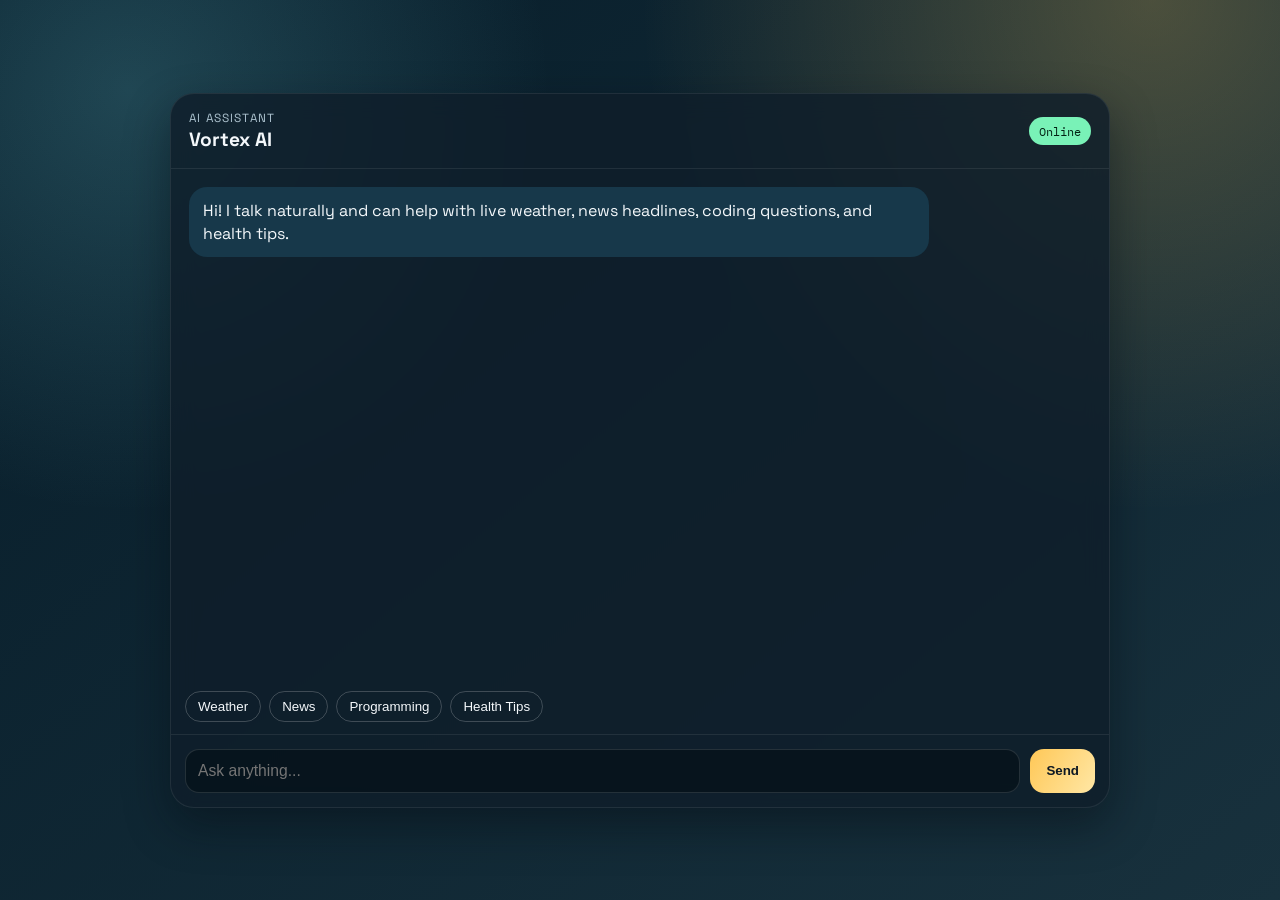
<file: index.html>
<!doctype html>
<html lang="en">

<head>
  <meta charset="UTF-8" />
  <meta name="viewport" content="width=device-width, initial-scale=1.0" />
  <title>Vortex AI</title>
  <link rel="preconnect" href="https://fonts.googleapis.com">
  <link rel="preconnect" href="https://fonts.gstatic.com" crossorigin>
  <link
    href="https://fonts.googleapis.com/css2?family=Space+Grotesk:wght@400;500;700&family=IBM+Plex+Mono:wght@400;500&display=swap"
    rel="stylesheet">
  <link rel="stylesheet" href="/static/style.css" />
</head>

<body>
  <main class="shell">
    <section class="panel">
      <header class="topbar">
        <div>
          <p class="kicker">AI Assistant</p>
          <h1>Vortex AI</h1>
        </div>
        <div class="status">Online</div>
      </header>

      <div id="messages" class="messages" aria-live="polite"></div>

      <div class="chips">
        <button data-prompt="weather in New Delhi">Weather</button>
        <button data-prompt="news about technology">News</button>
        <button data-prompt="How to fix Python list index out of range?">Programming</button>
        <button data-prompt="give me health tips">Health Tips</button>
      </div>

      <form id="chat-form" class="composer">
        <input id="message-input" type="text" placeholder="Ask anything..." autocomplete="off" />
        <button type="submit">Send</button>
      </form>
    </section>
  </main>

  <script src="/static/app.js"></script>
</body>

</html>
</file>
<file: static/style.css>
:root {
  --bg-1: #071d2a;
  --bg-2: #18313d;
  --surface: rgba(15, 30, 42, 0.82);
  --accent: #ffc857;
  --accent-2: #73d2de;
  --text: #f4f8fb;
  --muted: #adc3cf;
  --bot: #17384a;
  --user: #31485a;
  --radius: 18px;
}

* {
  box-sizing: border-box;
}

body {
  margin: 0;
  min-height: 100vh;
  font-family: "Space Grotesk", sans-serif;
  color: var(--text);
  background:
    radial-gradient(circle at 10% 10%, rgba(115, 210, 222, 0.22), transparent 30%),
    radial-gradient(circle at 90% 0%, rgba(255, 200, 87, 0.25), transparent 35%),
    linear-gradient(140deg, var(--bg-1), var(--bg-2));
  display: grid;
  place-items: center;
  padding: 18px;
}

.shell {
  width: min(940px, 100%);
}

.panel {
  background: var(--surface);
  border: 1px solid rgba(255, 255, 255, 0.08);
  border-radius: 24px;
  backdrop-filter: blur(12px);
  box-shadow: 0 18px 45px rgba(5, 12, 18, 0.45);
  overflow: hidden;
}

.topbar {
  display: flex;
  justify-content: space-between;
  align-items: center;
  padding: 16px 18px;
  border-bottom: 1px solid rgba(255, 255, 255, 0.08);
}

.kicker {
  margin: 0;
  color: var(--muted);
  font-size: 0.74rem;
  text-transform: uppercase;
  letter-spacing: 0.1em;
}

h1 {
  margin: 2px 0 0;
  font-size: 1.2rem;
}

.status {
  font-family: "IBM Plex Mono", monospace;
  color: #022213;
  background: #79f2b7;
  border-radius: 999px;
  font-size: 0.78rem;
  padding: 6px 10px;
}

.messages {
  height: min(58vh, 600px);
  overflow-y: auto;
  padding: 18px;
  display: flex;
  flex-direction: column;
  gap: 12px;
}

.msg {
  max-width: 82%;
  border-radius: var(--radius);
  padding: 12px 14px;
  line-height: 1.45;
  white-space: pre-wrap;
  animation: fade-in 220ms ease;
}

.msg.bot {
  align-self: flex-start;
  background: var(--bot);
}

.msg.user {
  align-self: flex-end;
  background: var(--user);
}

.code-card {
  display: flex;
  flex-direction: column;
  gap: 8px;
}

.code-actions {
  display: flex;
  justify-content: flex-end;
}

.copy-btn {
  border: 1px solid rgba(255, 255, 255, 0.18);
  background: rgba(255, 255, 255, 0.08);
  color: var(--text);
  border-radius: 10px;
  padding: 6px 10px;
  font-size: 0.78rem;
  cursor: pointer;
}

.copy-btn:hover {
  border-color: var(--accent-2);
}

.msg pre {
  margin: 0;
  padding: 12px;
  background: rgba(3, 10, 16, 0.6);
  border: 1px solid rgba(255, 255, 255, 0.08);
  border-radius: 14px;
  overflow-x: auto;
}

.msg code {
  font-family: "IBM Plex Mono", monospace;
  font-size: 0.92rem;
  white-space: pre;
}

.chips {
  display: flex;
  flex-wrap: wrap;
  gap: 8px;
  padding: 0 14px 12px;
}

.chips button {
  border: 1px solid rgba(255, 255, 255, 0.2);
  background: transparent;
  color: var(--text);
  border-radius: 999px;
  padding: 7px 12px;
  cursor: pointer;
}

.chips button:hover {
  border-color: var(--accent-2);
}

.composer {
  display: grid;
  grid-template-columns: 1fr auto;
  gap: 10px;
  padding: 14px;
  border-top: 1px solid rgba(255, 255, 255, 0.08);
}

input {
  background: rgba(4, 16, 24, 0.65);
  border: 1px solid rgba(255, 255, 255, 0.12);
  border-radius: 14px;
  color: var(--text);
  padding: 12px;
  font-size: 0.98rem;
}

input:focus {
  outline: none;
  border-color: var(--accent-2);
}

.composer button {
  border: 0;
  border-radius: 14px;
  padding: 11px 16px;
  font-weight: 700;
  color: #0d1823;
  background: linear-gradient(120deg, var(--accent), #ffe7a5);
  cursor: pointer;
}

@media (max-width: 700px) {
  .messages {
    height: 62vh;
  }

  .msg {
    max-width: 92%;
  }

  .composer {
    grid-template-columns: 1fr;
  }
}

@keyframes fade-in {
  from {
    transform: translateY(6px);
    opacity: 0;
  }
  to {
    transform: translateY(0);
    opacity: 1;
  }
}
</file>
